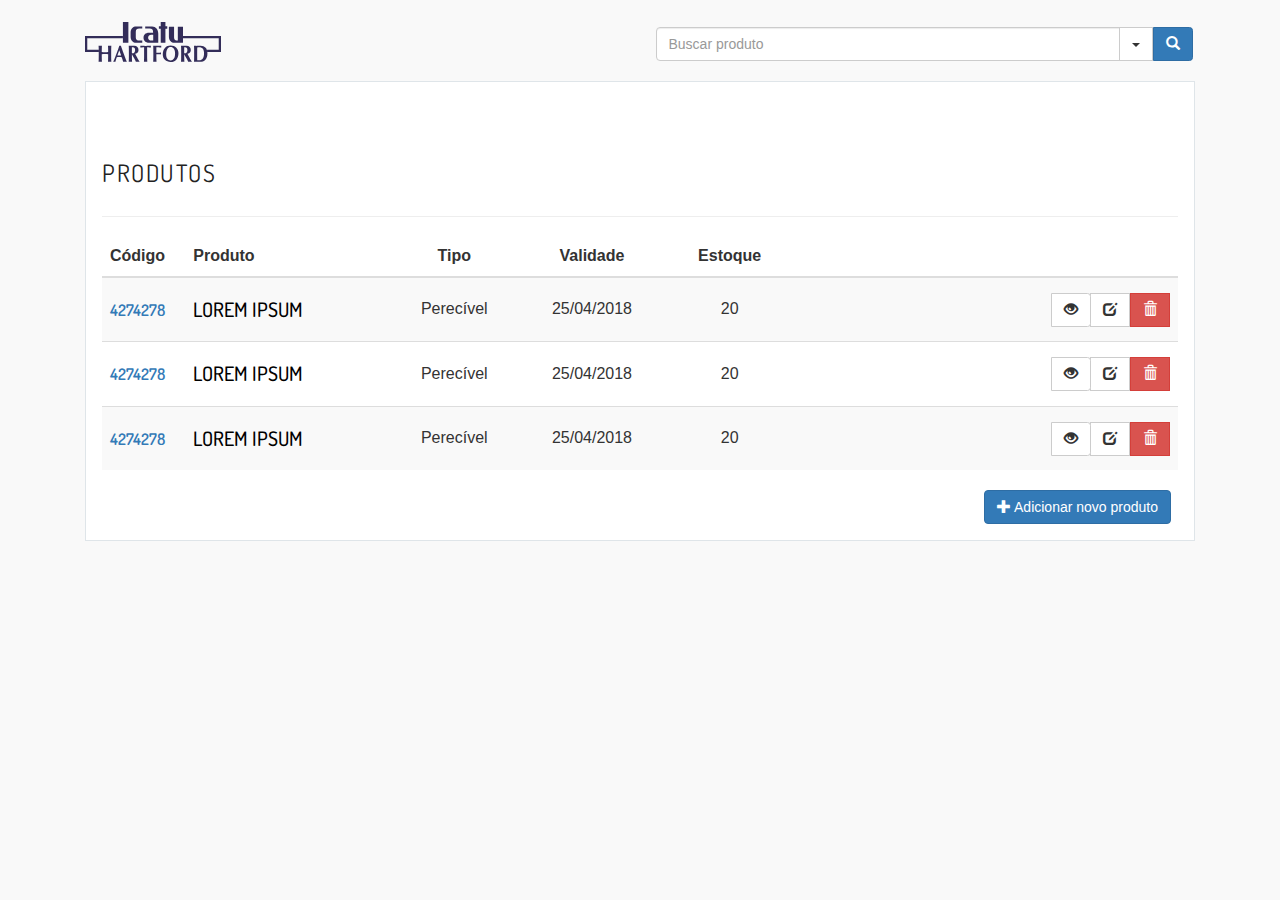
<file: index.html>
<!doctype html>
<html lang="pt-br">
<head>
	<meta charset="UTF-8">
	<meta name="viewport" content="width=device-width, initial-scale=1">
	<title>Sistema Icatu Hartford</title>
	<link href="bootstrap/css/bootstrap.css" rel="stylesheet">
	<link rel="stylesheet" href="css/style.css">
	<link rel="stylesheet" href="css/daterangepicker.css">
	<link href="http://fonts.googleapis.com/css?family=Open+Sans|Dosis:400,800" rel="stylesheet" type="text/css" />
</head>
<body>
	<header>
		<div class="container clearfix">
			<div class="row">
				<div class="col-sm-4 col-md-6 col-lg-3 col-xs-4">
					<h3><img src='img/icatu.svg'></h3>
				</div>
				<div class="container">	
					<div class="col-sm-8 col-md-6 col-lg-6 col-lg-offset-3 col-xs-8">
						<div class="advanced-search">
							<div class="input-group" id="adv-search">
								<input type="text" class="form-control" placeholder="Buscar produto" />
								<div class="input-group-btn">
									<div class="btn-group" role="group">
										<div class="dropdown dropdown-lg">
											<button type="button" class="btn btn-default dropdown-toggle" data-toggle="dropdown" aria-expanded="false"><span class="caret"></span></button>
											<div class="dropdown-menu dropdown-menu-right" role="menu">
												<form class="form-horizontal" role="form">
													<div class="form-group">
														<label for="filter">Tipo de produto</label>
														<select class="form-control">
															<option value="0" selected>Tipo de produto um</option>
															<option value="1">Tipo de produto dois</option>
															<option value="2">Tipo de produto quatro</option>
															<option value="3">Tipo de produto cinco</option>
														</select>
													</div>
													<div class="form-group">
														<label for="contain">Data de validade</label>
														<div id="reportrange" class="pull-right" style="background: #fff; cursor: pointer; padding: 5px 10px; border: 1px solid #ccc; width: 100%">
															<i class="glyphicon glyphicon-calendar fa fa-calendar"></i>&nbsp;<span></span> <b class="caret"></b>
														</div>
													</div>
													<button type="submit" class="btn btn-primary right"><span class="glyphicon glyphicon-search" aria-hidden="true" data-placement="bottom" data-toggle="tooltip" title="Buscar"> <span class="button-font">Buscar</span></span></button>
												</form>
											</div>
										</div>
										<button type="button" class="btn btn-primary" data-placement="bottom" data-toggle="tooltip" title="Buscar"><span class="glyphicon glyphicon-search" aria-hidden="true"></span></button>
									</div>
								</div>
							</div>
						</div><!-- fim advanced-search -->
						<div class="row search-xs">
							<div class="col-xs-9 col-xs-offset-2 pull-right">
								<div class="input-group custom-search-form">
									<input type="text" class="form-control" placeholder="Buscar">
									<span class="input-group-btn">
										<button class="btn btn-primary" type="button">
											<span class="glyphicon glyphicon-search"></span>
										</button>
									</span>
								</div><!-- /input-group -->
							</div>
						</div>
					</div><!-- fim grid-search -->
				</div><!-- fim container -->
			</div><!-- fim row -->
		</div>
	</header>
	<div class="container">
		<div class="col-sm-12 col-md-12 col-lg-12 col-xs-12">
			<!-- product -->
			<div class="product-content product-wrap clearfix product-detail">
				<div class="row">
					<div class="col-xs-12 col-sm-12 col-md-12 col-lg-12">
						<div class="page-header page-heading">
							<h1 class="pull-left">Produtos</h1>
							<div class="clearfix"></div>
						</div>
						
						<table class="table forum table-striped lista-produtos">
							<thead>
								<tr>
									<th class="cell-stat text-left">Código</th>
									<th class="cell-stat text-left">Produto</th>
									<th class="cell-stat text-center hidden-xs">Tipo</th>
									<th class="cell-stat text-center hidden-xs">Validade</th>
									<th class="cell-stat text-center hidden-xs">Estoque</th>
									<th class="cell-stat text-left"></th>
								</tr>
							</thead>
							<tbody>
								<tr>
									<td class="text-left"><a class="codigo-produto" href="produto.html">4274278</a></td>
									<td class="col-xs-5 col-sm-5 col-md-2 col-lg-2"><a href="produto.html">Lorem Ipsum</td>
									<td class="text-center hidden-xs col-lg-2">Perecível</td>
									<td class="text-center hidden-xs">25/04/2018</td>
									<td class="text-center hidden-xs col-md-2 col-lg-2">20</td>
									<td class="text-center col-sm-7 col-md-5 col-lg-4">
										<div class="btn-group pull-right" role="group" aria-label="Basic example">
											<button type="button" class="btn btn-danger btn-responsive" data-toggle="tooltip" title="Excluir"><span class="glyphicon glyphicon-trash"></span></button>
											<button type="button" class="btn btn-default btn-responsive" data-toggle="tooltip" title="Editar"><span class="glyphicon glyphicon-edit"></span></button>
											<button type="button" class="btn btn-default btn-responsive" data-toggle="tooltip" title="Visualizar"><span class="glyphicon glyphicon-eye-open"></span></button>
										</div>
									</td>
								</tr>
								<tr>
									<td class="text-left"><a class="codigo-produto" href="produto.html">4274278</a></td>
									<td class="col-xs-5 col-sm-5 col-md-2 col-lg-2"><a href="produto.html">Lorem Ipsum</td>
									<td class="text-center hidden-xs col-lg-2">Perecível</td>
									<td class="text-center hidden-xs">25/04/2018</td>
									<td class="text-center hidden-xs col-md-2 col-lg-2">20</td>
									<td class="text-center col-sm-7 col-md-5 col-lg-4">
										<div class="btn-group pull-right" role="group" aria-label="Basic example">
											<button type="button" class="btn btn-danger btn-responsive" data-toggle="tooltip" title="Excluir"><span class="glyphicon glyphicon-trash"></span></button>
											<button type="button" class="btn btn-default btn-responsive" data-toggle="tooltip" title="Editar"><span class="glyphicon glyphicon-edit"></span></button>
											<button type="button" class="btn btn-default btn-responsive" data-toggle="tooltip" title="Visualizar"><span class="glyphicon glyphicon-eye-open"></span></button>
										</div>
									</td>
								</tr>
								<tr>
									<td class="text-left"><a class="codigo-produto" href="produto.html">4274278</a></td>
									<td class="col-xs-5 col-sm-5 col-md-2 col-lg-2"><a href="produto.html">Lorem Ipsum</td>
									<td class="text-center hidden-xs col-lg-2">Perecível</td>
									<td class="text-center hidden-xs">25/04/2018</td>
									<td class="text-center hidden-xs col-md-2 col-lg-2">20</td>
									<td class="text-center col-sm-7 col-md-5 col-lg-4">
										<div class="btn-group pull-right" role="group" aria-label="Basic example">
											<button type="button" class="btn btn-danger btn-responsive" data-toggle="tooltip" title="Excluir"><span class="glyphicon glyphicon-trash"></span></button>
											<button type="button" class="btn btn-default btn-responsive" data-toggle="tooltip" title="Editar"><span class="glyphicon glyphicon-edit"></span></button>
											<button type="button" class="btn btn-default btn-responsive" data-toggle="tooltip" title="Visualizar"><span class="glyphicon glyphicon-eye-open"></span></button>
										</div>
									</td>
								</tr>
							</tbody>
						</table>
						<div class="form-group">
							<div class="col-sm-12 col-md-12 col-lg-12 col-xs-12 text-right botao-adicionar">
								<button type="button" class="btn btn-primary btn-responsive"><span class="glyphicon glyphicon-plus"></span> Adicionar novo produto</button>
							</div>
						</div>
					</div>
				</div>
<script src="https://ajax.googleapis.com/ajax/libs/jquery/1.10.2/jquery.min.js"></script>
<script src="bootstrap/js/bootstrap.min.js"></script>
<script src="js/moment.min.js"></script>
<script src="js/daterangepicker.js"></script>
<script src="js/select.js"></script>
<script src="js/calendar.js"></script>
<script src="js/tooltip.js"></script>
</body>
</html>
</file>
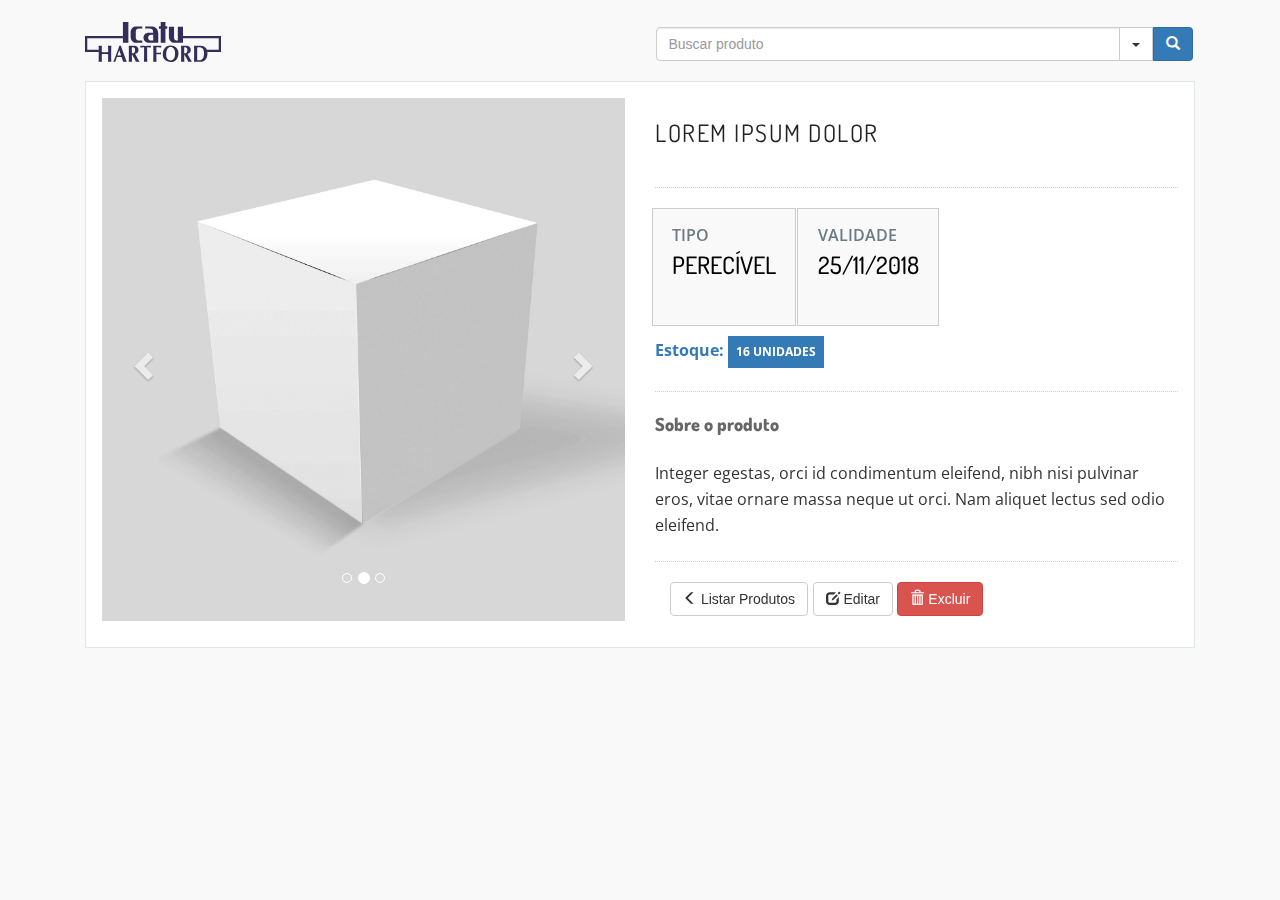
<file: produto.html>
<!doctype html>
<html lang="pt-br">
<head>
	<meta charset="UTF-8">
	<meta name="viewport" content="width=device-width, initial-scale=1">
	<title>Sistema Icatu Hartford</title>
	<link href="bootstrap/css/bootstrap.css" rel="stylesheet">
	<link rel="stylesheet" href="css/style.css">
	<link rel="stylesheet" href="css/daterangepicker.css">
	<link href="http://fonts.googleapis.com/css?family=Open+Sans|Dosis:400,800" rel="stylesheet" type="text/css" />
</head>
<body>
	<header>
		<div class="container clearfix">
			<div class="row">
				<div class="col-sm-4 col-md-6 col-lg-3 col-xs-4">
					<h3><img src='img/icatu.svg'></h3>
				</div>
				<div class="container">	
					<div class="col-sm-8 col-md-6 col-lg-6 col-lg-offset-3 col-xs-8">
						<div class="advanced-search">
							<div class="input-group" id="adv-search">
								<input type="text" class="form-control" placeholder="Buscar produto" />
								<div class="input-group-btn">
									<div class="btn-group" role="group">
										<div class="dropdown dropdown-lg">
											<button type="button" class="btn btn-default dropdown-toggle" data-toggle="dropdown" aria-expanded="false"><span class="caret"></span></button>
											<div class="dropdown-menu dropdown-menu-right" role="menu">
												<form class="form-horizontal" role="form">
													<div class="form-group">
														<label for="filter">Tipo de produto</label>
														<select class="form-control">
															<option value="0" selected>Tipo de produto um</option>
															<option value="1">Tipo de produto dois</option>
															<option value="2">Tipo de produto quatro</option>
															<option value="3">Tipo de produto cinco</option>
														</select>
													</div>
													<div class="form-group">
														<label for="contain">Data de validade</label>
														<div id="reportrange" class="pull-right" style="background: #fff; cursor: pointer; padding: 5px 10px; border: 1px solid #ccc; width: 100%">
															<i class="glyphicon glyphicon-calendar fa fa-calendar"></i>&nbsp;<span></span> <b class="caret"></b>
														</div>
													</div>
													<button type="submit" class="btn btn-primary right"><span class="glyphicon glyphicon-search" aria-hidden="true" data-placement="bottom" data-toggle="tooltip" title="Buscar"> <span class="button-font">Buscar</span></span></button>
												</form>
											</div>
										</div>
										<button type="button" class="btn btn-primary" data-placement="bottom" data-toggle="tooltip" title="Buscar"><span class="glyphicon glyphicon-search" aria-hidden="true"></span></button>
									</div>
								</div>
							</div>
						</div><!-- fim advanced-search -->
						<div class="row search-xs">
							<div class="col-xs-9 col-xs-offset-2 pull-right">
								<div class="input-group custom-search-form">
									<input type="text" class="form-control" placeholder="Buscar">
									<span class="input-group-btn">
										<button class="btn btn-primary" type="button">
											<span class="glyphicon glyphicon-search"></span>
										</button>
									</span>
								</div><!-- /input-group -->
							</div>
						</div>
					</div><!-- fim grid-search -->
				</div><!-- fim container -->
			</div><!-- fim row -->
		</div>
	</header>
	<div class="container">
		<div class="col-sm-12 col-md-12 col-lg-12 col-xs-12">
			<!-- product -->
			<div class="product-content product-wrap clearfix product-detail">
				<div class="row">
					<div class="col-md-6 col-sm-12 col-xs-12"><!-- carrosel imagens -->
						<div class="product-image"> 
							<div id="myCarousel-2" class="carousel slide">
								<ol class="carousel-indicators">
									<li data-target="#myCarousel-2" data-slide-to="0" class=""></li>
									<li data-target="#myCarousel-2" data-slide-to="1" class="active"></li>
									<li data-target="#myCarousel-2" data-slide-to="2" class=""></li>
								</ol>
								<div class="carousel-inner">
									<!-- Slide 1 -->
									<div class="item active">
										<img src="img/produto.jpg" alt="">
									</div>
									<!-- Slide 2 -->
									<div class="item">
										<img src="img/produto.jpg" alt="">
									</div>
									<!-- Slide 3 -->
									<div class="item">
										<img src="img/produto.jpg" alt="">
									</div>
								</div>
								<a class="left carousel-control" href="#myCarousel-2" data-slide="prev"> <span class="glyphicon glyphicon-chevron-left"></span> </a>
								<a class="right carousel-control" href="#myCarousel-2" data-slide="next"> <span class="glyphicon glyphicon-chevron-right"></span> </a>
							</div>
						</div> <!-- fim product-image -->
					</div>
					<div class="col-md-6 col-sm-12 col-xs-12"><!-- descrição produto -->
						<h1 class="name">Lorem ipsum dolor</h1>
						<hr>
						<div class="product-info">
							<ul>
								<li><a href="#">Tipo<span>Perecível</span></a></li>
								<li><a href="#">Validade<span>25/11/2018</span></a></li>
							</ul>
							<p class="text-primary"><strong>Estoque:</strong> <span class="badge valor-unidade">16 unidades</span></p>
						</div>
						<hr>
						<div>
							<h2>Sobre o produto</h2>
							<p>Integer egestas, orci id condimentum eleifend, nibh nisi pulvinar eros, vitae ornare massa neque ut orci. Nam aliquet lectus sed odio eleifend.</p>
						</div>
						<hr>
						<div class="form-group col-xs-12">
							<a href="index.html" class="btn btn-white btn-default btn-md btn-responsive"><span class="glyphicon glyphicon-menu-left"></span> Listar Produtos</a>
							<a href="#" class="btn btn-white btn-default btn-md btn-responsive"><span class="glyphicon glyphicon-edit"></span> Editar</a>
							<a href="#" class="btn btn-white btn-danger btn-md btn-responsive"><span class="glyphicon glyphicon-trash"></span> Excluir</a>
						</div>
					</div><!-- fim coluna informacao -->
				</div><!-- fim row -->
			</div><!-- fim produto -->
		</div>
<script src="https://ajax.googleapis.com/ajax/libs/jquery/1.10.2/jquery.min.js"></script>
<script src="bootstrap/js/bootstrap.min.js"></script>
<script src="js/moment.min.js"></script>
<script src="js/daterangepicker.js"></script>
<script src="js/select.js"></script>
<script src="js/calendar.js"></script>
<script src="js/tooltip.js"></script>
</body>
</html>
</file>
<file: css/daterangepicker.css>
.daterangepicker {
  position: absolute;
  color: inherit;
  background-color: #fff;
  border-radius: 4px;
  width: 278px;
  padding: 4px;
  margin-top: 1px;
  top: 100px;
  left: 20px;
  /* Calendars */ }
  .daterangepicker:before, .daterangepicker:after {
    position: absolute;
    display: inline-block;
    border-bottom-color: rgba(0, 0, 0, 0.2);
    content: ''; }
  .daterangepicker:before {
    top: -7px;
    border-right: 7px solid transparent;
    border-left: 7px solid transparent;
    border-bottom: 7px solid #ccc; }
  .daterangepicker:after {
    top: -6px;
    border-right: 6px solid transparent;
    border-bottom: 6px solid #fff;
    border-left: 6px solid transparent; }
  .daterangepicker.opensleft:before {
    right: 9px; }
  .daterangepicker.opensleft:after {
    right: 10px; }
  .daterangepicker.openscenter:before {
    left: 0;
    right: 0;
    width: 0;
    margin-left: auto;
    margin-right: auto; }
  .daterangepicker.openscenter:after {
    left: 0;
    right: 0;
    width: 0;
    margin-left: auto;
    margin-right: auto; }
  .daterangepicker.opensright:before {
    left: 9px; }
  .daterangepicker.opensright:after {
    left: 10px; }
  .daterangepicker.dropup {
    margin-top: -5px; }
    .daterangepicker.dropup:before {
      top: initial;
      bottom: -7px;
      border-bottom: initial;
      border-top: 7px solid #ccc; }
    .daterangepicker.dropup:after {
      top: initial;
      bottom: -6px;
      border-bottom: initial;
      border-top: 6px solid #fff; }
  .daterangepicker.dropdown-menu {
    max-width: none;
    z-index: 3001; }
  .daterangepicker.single .ranges, .daterangepicker.single .calendar {
    float: none; }
  .daterangepicker.show-calendar .calendar {
    display: block; }
  .daterangepicker .calendar {
    display: none;
    max-width: 270px;
    margin: 4px; }
    .daterangepicker .calendar.single .calendar-table {
      border: none; }
    .daterangepicker .calendar th, .daterangepicker .calendar td {
      white-space: nowrap;
      text-align: center;
      min-width: 32px; }
  .daterangepicker .calendar-table {
    border: 1px solid #fff;
    padding: 4px;
    border-radius: 4px;
    background-color: #fff; }
  .daterangepicker table {
    width: 100%;
    margin: 0; }
  .daterangepicker td, .daterangepicker th {
    text-align: center;
    width: 20px;
    height: 20px;
    border-radius: 4px;
    border: 1px solid transparent;
    white-space: nowrap;
    cursor: pointer; }
    .daterangepicker td.available:hover, .daterangepicker th.available:hover {
      background-color: #eee;
      border-color: transparent;
      color: inherit; }
    .daterangepicker td.week, .daterangepicker th.week {
      font-size: 80%;
      color: #ccc; }
  .daterangepicker td.off, .daterangepicker td.off.in-range, .daterangepicker td.off.start-date, .daterangepicker td.off.end-date {
    background-color: #fff;
    border-color: transparent;
    color: #999; }
  .daterangepicker td.in-range {
    background-color: #ebf4f8;
    border-color: transparent;
    color: #000;
    border-radius: 0; }
  .daterangepicker td.start-date {
    border-radius: 4px 0 0 4px; }
  .daterangepicker td.end-date {
    border-radius: 0 4px 4px 0; }
  .daterangepicker td.start-date.end-date {
    border-radius: 4px; }
  .daterangepicker td.active, .daterangepicker td.active:hover {
    background-color: #357ebd;
    border-color: transparent;
    color: #fff; }
  .daterangepicker th.month {
    width: auto; }
  .daterangepicker td.disabled, .daterangepicker option.disabled {
    color: #999;
    cursor: not-allowed;
    text-decoration: line-through; }
  .daterangepicker select.monthselect, .daterangepicker select.yearselect {
    font-size: 12px;
    padding: 1px;
    height: auto;
    margin: 0;
    cursor: default; }
  .daterangepicker select.monthselect {
    margin-right: 2%;
    width: 56%; }
  .daterangepicker select.yearselect {
    width: 40%; }
  .daterangepicker select.hourselect, .daterangepicker select.minuteselect, .daterangepicker select.secondselect, .daterangepicker select.ampmselect {
    width: 50px;
    margin-bottom: 0; }
  .daterangepicker .input-mini {
    border: 1px solid #ccc;
    border-radius: 4px;
    color: #555;
    height: 30px;
    line-height: 30px;
    display: block;
    vertical-align: middle;
    margin: 0 0 5px 0;
    padding: 0 6px 0 28px;
    width: 100%; }
    .daterangepicker .input-mini.active {
      border: 1px solid #08c;
      border-radius: 4px; }
  .daterangepicker .daterangepicker_input {
    position: relative; }
    .daterangepicker .daterangepicker_input i {
      position: absolute;
      left: 8px;
      top: 8px; }
  .daterangepicker.rtl .input-mini {
    padding-right: 28px;
    padding-left: 6px; }
  .daterangepicker.rtl .daterangepicker_input i {
    left: auto;
    right: 8px; }
  .daterangepicker .calendar-time {
    text-align: center;
    margin: 5px auto;
    line-height: 30px;
    position: relative;
    padding-left: 28px; }
    .daterangepicker .calendar-time select.disabled {
      color: #ccc;
      cursor: not-allowed; }

.ranges {
  font-size: 11px;
  float: none;
  margin: 4px;
  text-align: left; }
  .ranges ul {
    list-style: none;
    margin: 0 auto;
    padding: 0;
    width: 100%; }
  .ranges li {
    font-size: 13px;
    background-color: #f5f5f5;
    border: 1px solid #f5f5f5;
    border-radius: 4px;
    color: #337ab7;
    padding: 3px 12px;
    margin-bottom: 8px;
    cursor: pointer; }
    .ranges li:hover {
      background-color: #337ab7;
      border: 1px solid #337ab7;
      color: #fff; }
    .ranges li.active {
      background-color: #337ab7;
      border: 1px solid #337ab7;
      color: #fff; }

/*  Larger Screen Styling */
@media (min-width: 564px) {
  .daterangepicker {
    width: auto; }
    .daterangepicker .ranges ul {
      width: 160px; }
    .daterangepicker.single .ranges ul {
      width: 100%; }
    .daterangepicker.single .calendar.left {
      clear: none; }
    .daterangepicker.single.ltr .ranges, .daterangepicker.single.ltr .calendar {
      float: left; }
    .daterangepicker.single.rtl .ranges, .daterangepicker.single.rtl .calendar {
      float: right; }
    .daterangepicker.ltr {
      direction: ltr;
      text-align: left; }
      .daterangepicker.ltr .calendar.left {
        clear: left;
        margin-right: 0; }
        .daterangepicker.ltr .calendar.left .calendar-table {
          border-right: none;
          border-top-right-radius: 0;
          border-bottom-right-radius: 0; }
      .daterangepicker.ltr .calendar.right {
        margin-left: 0; }
        .daterangepicker.ltr .calendar.right .calendar-table {
          border-left: none;
          border-top-left-radius: 0;
          border-bottom-left-radius: 0; }
      .daterangepicker.ltr .left .daterangepicker_input {
        padding-right: 12px; }
      .daterangepicker.ltr .calendar.left .calendar-table {
        padding-right: 12px; }
      .daterangepicker.ltr .ranges, .daterangepicker.ltr .calendar {
        float: left; }
    .daterangepicker.rtl {
      direction: rtl;
      text-align: right; }
      .daterangepicker.rtl .calendar.left {
        clear: right;
        margin-left: 0; }
        .daterangepicker.rtl .calendar.left .calendar-table {
          border-left: none;
          border-top-left-radius: 0;
          border-bottom-left-radius: 0; }
      .daterangepicker.rtl .calendar.right {
        margin-right: 0; }
        .daterangepicker.rtl .calendar.right .calendar-table {
          border-right: none;
          border-top-right-radius: 0;
          border-bottom-right-radius: 0; }
      .daterangepicker.rtl .left .daterangepicker_input {
        padding-left: 12px; }
      .daterangepicker.rtl .calendar.left .calendar-table {
        padding-left: 12px; }
      .daterangepicker.rtl .ranges, .daterangepicker.rtl .calendar {
        text-align: right;
        float: right; } }
@media (min-width: 730px) {
  .daterangepicker .ranges {
    width: auto; }
  .daterangepicker.ltr .ranges {
    float: left; }
  .daterangepicker.rtl .ranges {
    float: right; }
  .daterangepicker .calendar.left {
    clear: none !important; } }
</file>
<file: css/style.css>
/* reset */
*,
*:after,
*:before {
  -moz-box-sizing: border-box;
  box-sizing: border-box;
  margin: 0;
  padding: 0;
  font-size: 1em;
}

body{
  margin-top:1em;
  background-color: #F9F9F9;
  font-size: 16px;
}

h1 {
  font-family: 'Dosis', sans-serif;
  text-transform: uppercase;
  font-weight: 400;
  line-height: 2.875em;
  font-size: 2.5em;
  margin: 0 0 1.4375em 0;
}

h2 {
  font-family: 'Dosis', sans-serif;
  font-weight: 800;
  font-size: 1.125em;
  line-height: 1.4375em;
  margin: 0 0 1.25em 0;
  color: #666;
}

p {
  font-family: 'Open Sans', sans-serif;
  line-height: 1.625em;
  margin: 0 0 1.4375em 0;
}

.lista-produtos a {
  font-family: 'Dosis', sans-serif;
  text-transform: uppercase;
  font-weight: 500;
  font-size: 1.25em;
  line-height: 2.375em;
  color: #000;
}

.lista-produtos a:hover{
  text-decoration: none;
}

.lista-produtos a.codigo-produto{
  font-weight: 600;
  font-size: 1em;
  color: #337ab7;

}
.lista-produtos a.codigo-produto:hover{
  text-decoration: underline;
}

/* -- Header -- */

header {
  width: 100%;
  height: 5em;
  margin-top: -0.9375em;
  top: 0;
  left: 0;
}

header h3 {
  display: inline-block;
  float: left;
  font-family: "Oswald", sans-serif;
  font-size: 1.875em;
  color: white;
  font-weight: 400;
  line-height: 2.6em;
  margin:0 0 0 0.5em; 
}

header nav {
  display: inline-block;
  float: right; 
}

header nav a {
  line-height: 5em;
  margin-right: 1.25em;
  color: #9fdbfc;
  font-weight: 700;
  font-size: 1.125em;
}

/*-- Product --*/

h1 {
  color:#222;
  font-size: 1.5em;
  letter-spacing: 0.0625em;
}

.product-content {
  border: 0.0625em solid #dfe5e9;
  margin-bottom: 1.25em;
  background: #fff;
}

.product-content .product-image {
  background-color: #fff;
  display: block;
  min-height: 14.875em; /*14.875em*/
  overflow: hidden;
  position: relative;
}

.product-content {
  border-bottom: 0.0625em solid #dfe5e9;
  position: relative;
  background: #fff;
}

.product-detail {
  padding: 1em;
}

.product-image .left,
.product-image .right {
  background: none!important;
}

.product-detail .product-info ul li:not(first-child) {
  margin-left: -0.2em;
}

.product-detail .product-info ul li {
  display: inline-block;
  background-color: #f9f9f9;
  border: 0.0625em solid #ccc;
  padding: 0.8em 1.2em
}

.product-detail .product-info ul li a {
  text-align: left;
  color: #6d7a83;
  line-height: 0.875em;
  text-transform: uppercase;
  font-weight: 600;
  text-decoration: none;
  font-family: 'Open Sans', sans-serif;
  line-height: 1.625em;
  margin: 0 0 1.4375em 0;
}

.product-detail .product-info ul li a span {
  display: block;
  color: #000;
  font-family: 'Dosis', sans-serif;
  font-weight: 500;
  font-size: 1.5em;
  line-height: 1.4375em;
  margin: 0 0 1.25em 0;
}

.product-detail h1 {
  margin: 0;
}

.product-detail hr {
  border-top: 0.0625em dotted #cecece;
  
}

.product-detail .product-info {
  margin-top: 0.625em
}

.product-detail .product-info ul {
  padding-left: 0
}

/* -- Search -- */

.advanced-search{
  display: inline-block;
  float: right;
  margin-top: 1.6em;
  margin-right: -0.3125em;
}

.dropdown.dropdown-lg .dropdown-menu {
  margin-top: -0.0625em;
  padding: 0.9375em 1.25em;
  width: 31.25em;
}

.input-group-btn .btn-group {
  display: flex !important;
}

.btn-group .btn {
  border-radius: 0;
  margin-left: -0.0625em;
  float: right;
}
.btn-group .btn span.button-font{
  font-family: 'Open Sans', sans-serif;
}
.btn-group .btn:last-child {
  border-top-right-radius: 0.25em;
  border-bottom-right-radius: 0.25em;
}
.btn-group .form-horizontal .btn[type="submit"] {
  border-top-left-radius: 0.25em;
  border-bottom-left-radius: 0.25em;
}
.form-horizontal .form-group {
  margin-left: 0;
  margin-right: 0;
}
.form-group .form-control:last-child {
  border-top-left-radius: 0.25em;
  border-bottom-left-radius: 0.25em;
}

.botao-adicionar{
  margin-left: 0.5em;
}

/* -- Tabela --*/
.forum.table > tbody > tr > td {
  vertical-align: middle;
}

.forum .fa {
  width: 1em;
  text-align: center;
}

.forum.table th.cell-stat {
  width: 6em;
}

.forum.table th.cell-stat-2x {
  width: 14em;
}

@media (max-width: 29.9375em) {

  .advanced-search {
    display: none;
  }

  .custom-search-form{
    margin-top: 1.5625em;
    margin-right:-0.3125em;

  }

  .btn-responsive {
    width: 100%;
    margin: 0.3125em 0;
  }

  .product-detail .product-info ul li {
    width: 49%;
    margin-bottom:0.625em;
  }

  .product-detail .product-info ul li:last-child {
    float: right;
  }

  .carousel{
    margin-bottom: 1.25em;
  }

}

@media (min-width: 30em) and (max-width: 48em) {

  .advanced-search {
    display: none;
  }

  .custom-search-form{
    margin-top: 1.5625em;
    margin-right:-0.3125em;
  }

  .btn-responsive {
    width: 100%;
    margin: 0.3125em 0;
  }

  .carousel{
    margin-bottom: 1.875em;
  }

  .product-detail .product-info ul li{
   width: 9.375em;
 }

 .breadcrumb {
    display: none;
  }

  .product-detail .product-info ul li {
    width: 49%;
    margin-bottom:0.625em;
  }

  .product-detail .product-info ul li:last-child {
    float: right;
  }

}

@media (min-width: 48.0625em) and (max-width: 61.9375em) {
  .advanced-search {
    width: 100%;

  }

  .btn-responsive {
    width: 32%;
    margin: 0.3125em 0;
  }

  .dropdown.dropdown-lg {
    position: static !important;
  }
  .dropdown.dropdown-lg .dropdown-menu {
    min-width: 31.25em;
  }


  .btn-responsive {
    padding:0.25em 0.5625em;
    font-size:90%;
    line-height: 1.2;
  }

  .carousel{
    margin-bottom: 2.5em;
  } 


  .search-xs{
    display: none;
  }

}

@media (min-width: 62em) {
 .advanced-search {
    margin-left: 0.5em;
  }

  /* -- Search -- */
  table.lista-produtos{
    width: 100%;
  }

  .search-xs{
    display: none;
  }

}
</file>
